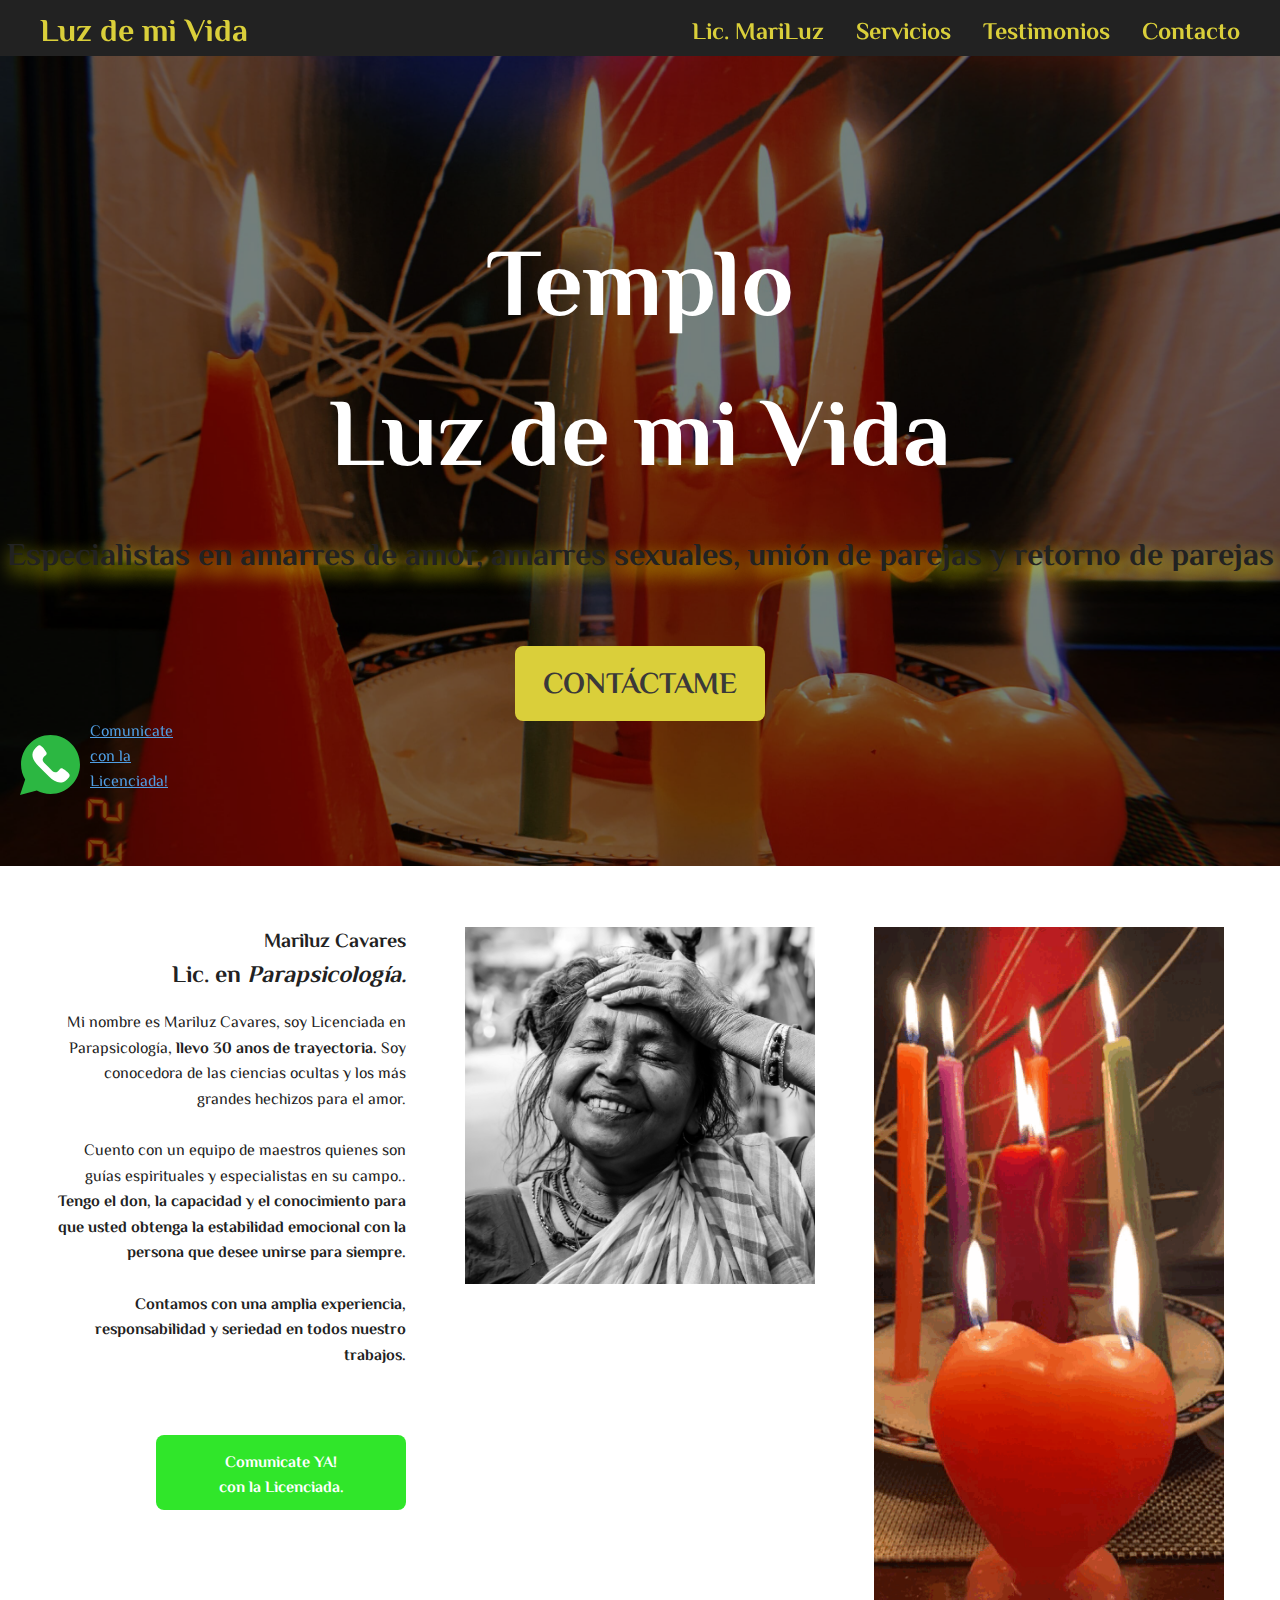
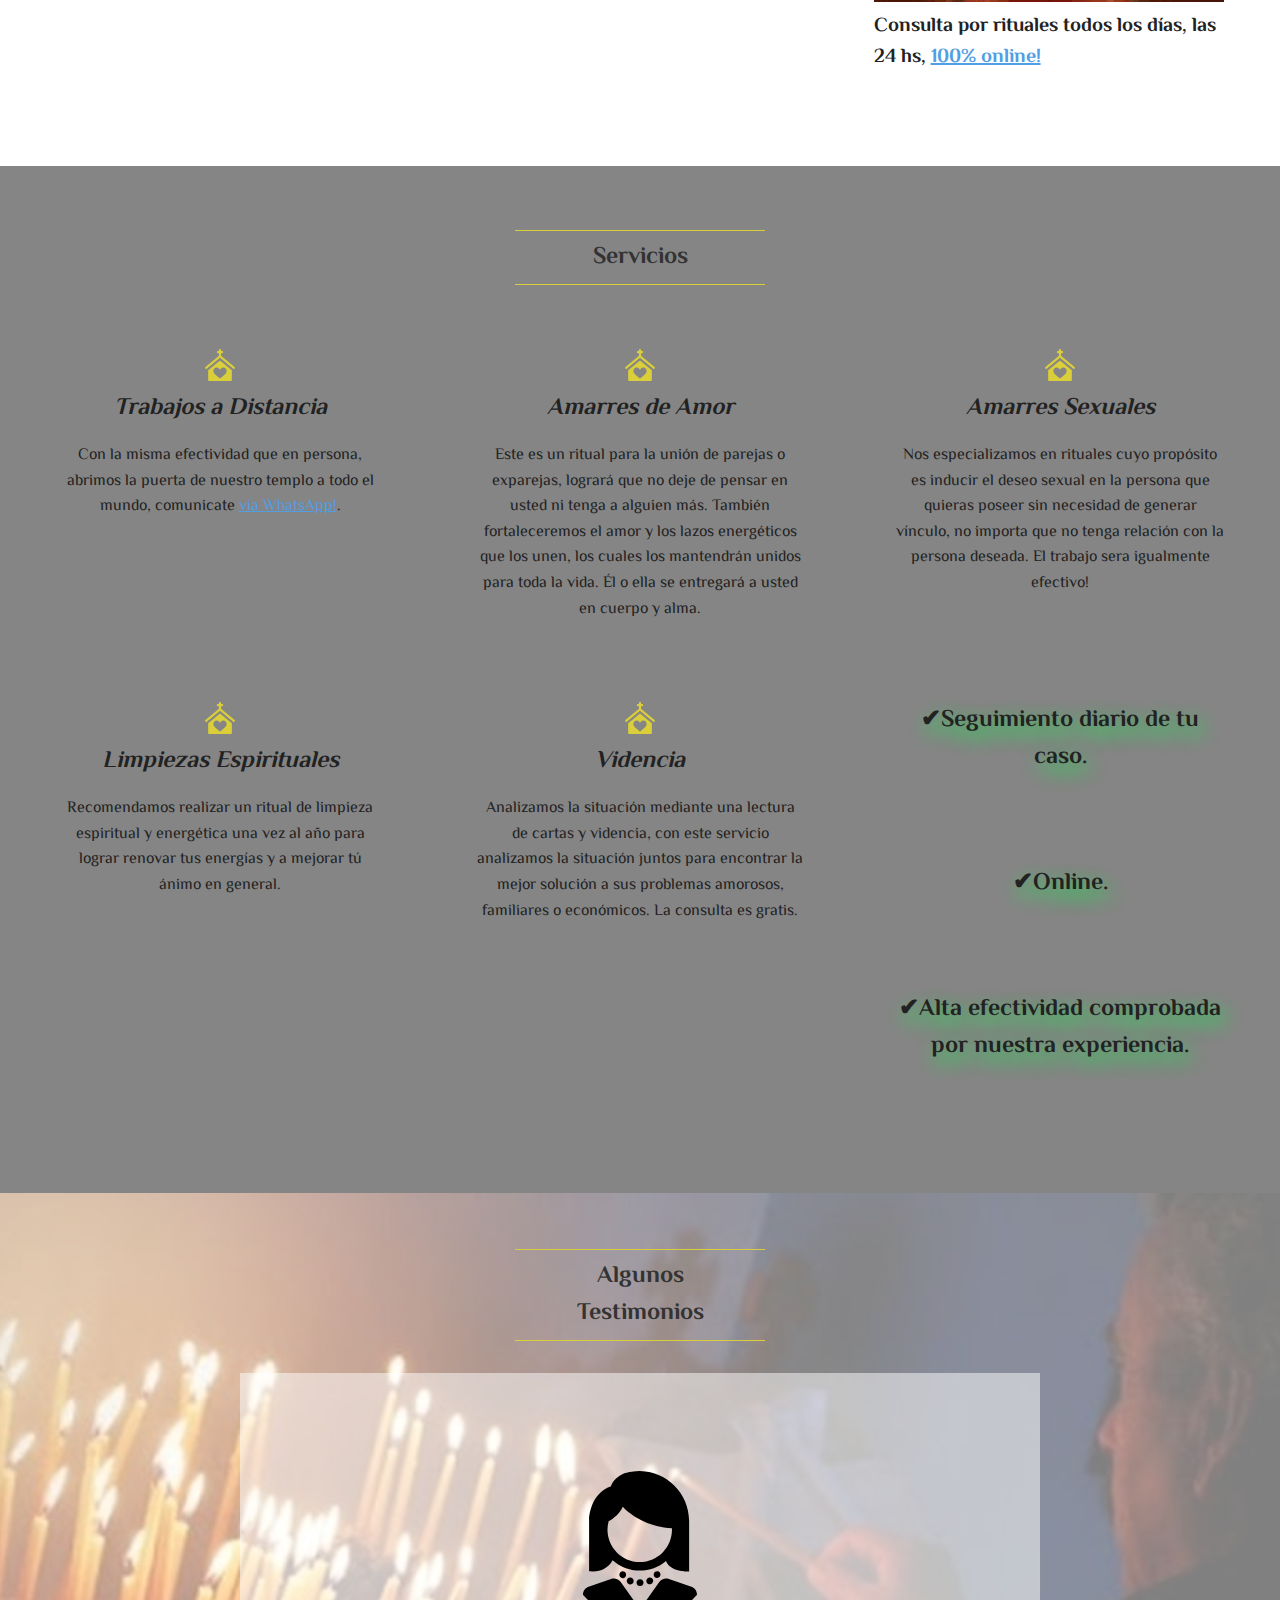
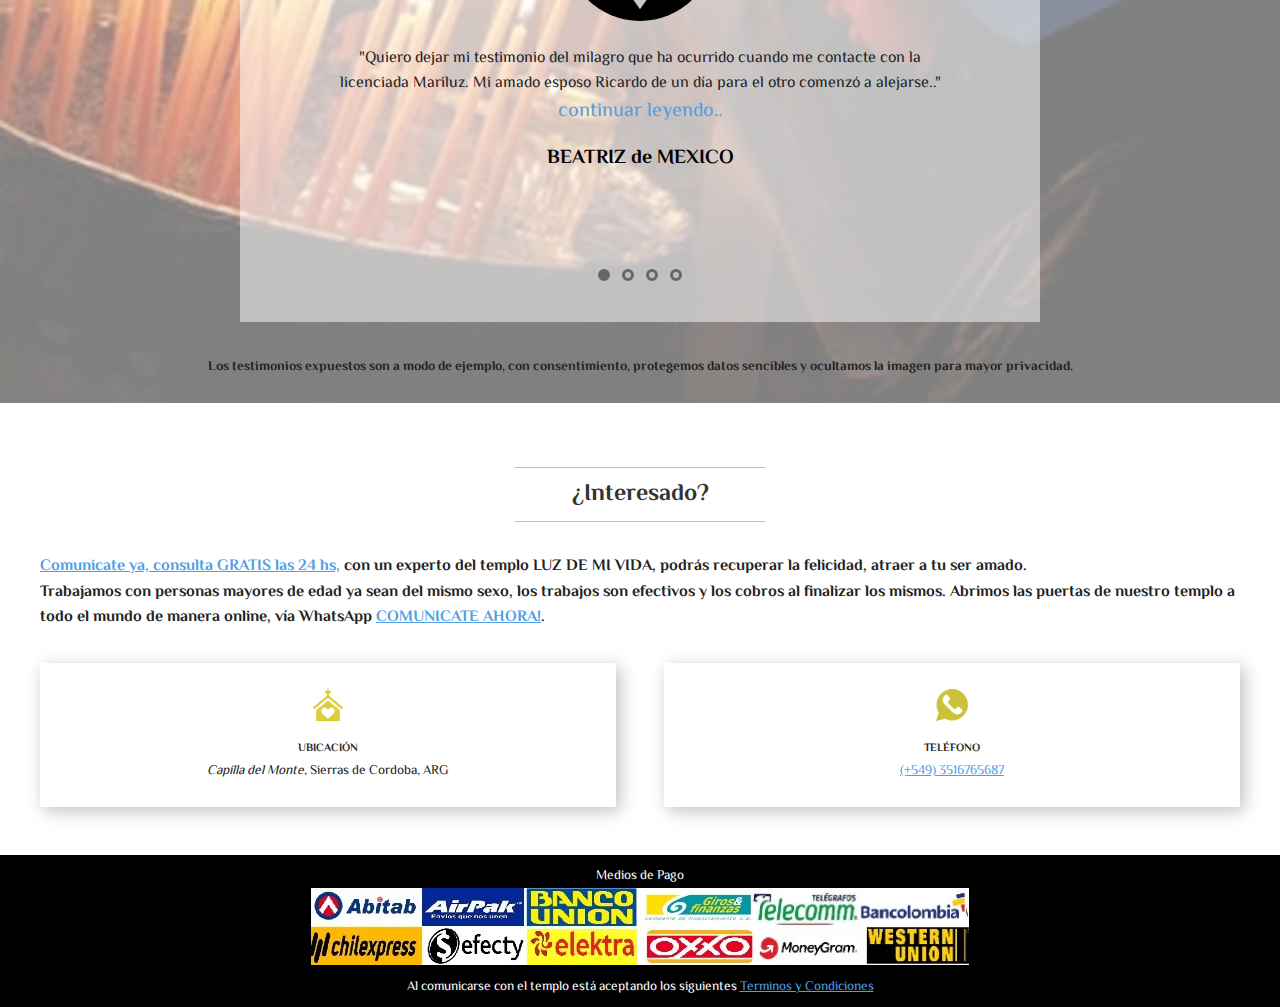
<file: index.html>
<!DOCTYPE html>
<html lang="es">

<head>
  <meta charset="UTF-8">
  <meta name="viewport" content="width=device-width, initial-scale=1.0">
  <meta name="viewport" content="width=device-width, initial-scale=1.0">
  <link rel="stylesheet" href="style.css">
  <title>TEMPLO Luz de mi Vida</title>
  <meta name="description"
    content="Templo Esotérico Luz de Mi Vida, más de 30 años de experiencia en el rubro, junto a nuestros especialistas y licenciados prodremos ayudarte. Trabajos garantizados.">


  <meta name="canonical" content="http://amarresluzdemivida.com/">
  <meta name="theme-color" content="#000">


  <link rel="preconnect" href="https://fonts.googleapis.com">
  <link rel="preconnect" href="https://fonts.gstatic.com" crossorigin>
  <link href="https://fonts.googleapis.com/css2?family=El+Messiri&family=Montserrat&display=swap" rel="stylesheet">
  <link rel="canonical" href="wwww.amarresluzdemivida.com/index.html">
  <link rel="favicon" href="assets/img/favicon.svg">
  <link rel="apple-touch-icon" href="assets/img/favicon.svg">
  <link rel="icon" href="assets/img/favicon.svg">
  <link rel="apple-touch-icon" href="assets/img/favicon.svg">
</head>

<body>
  <!-- MENU-->
  <header class="header">
    <section class="container">
      <div class="logo">
        <a href="index.html">Luz de mi Vida</a>
      </div>
      <button class="menu-btn">
        <svg xmlns="http://www.w3.org/2000/svg" width="24" height="24" viewBox="0 0 24 24">
          <path d="M4 6H20V8H4zM4 11H20V13H4zM4 16H20V18H4z" />
        </svg>
        <svg class="none" xmlns="http://www.w3.org/2000/svg" width="24" height="24" viewBox="0 0 24 24">
          <path
            d="M16.192 6.344L11.949 10.586 7.707 6.344 6.293 7.758 10.535 12 6.293 16.242 7.707 17.656 11.949 13.414 16.192 17.656 17.606 16.242 13.364 12 17.606 7.758z" />
        </svg>
      </button>
      <nav class="menu">
        <a href="#perfil">Lic. MariLuz</a>
        <a href="#servicios">Servicios</a>
        <a href="#testimonios">Testimonios</a>
        <a href="#contacto">Contacto</a>
      </nav>
    </section>
  </header>
  <!-- HERO -->
  <section id="inicio" class="home">
    <article class="hero-image" style="--hero-image: url('assets/img/velas.jpg'); --hero-attachment: scroll;">
      <aside class="hero-image-opacity" style="--hero-opacity-color: var(--black-alpha-color);">
        <div class="hero-image-content">
          <h5 class="hero-image-title" style="--hero-text-color: var(--white-color); padding: 15px; ">
            Templo<br>Luz de mi Vida
            </h2>
            <h1 style="text-shadow: 4px 8px 20px rgb(255, 251, 0); margin-bottom: 4rem;">Especialistas en amarres de
              amor, amarres sexuales, unión de parejas y retorno de parejas </h1>
            <a href="https://wa.me/5493518757103?text=Hola,%20quisiera%20hacer%20una%20consulta!" target="_blank"
              class="btn" style="color: rgb(59, 57, 57);">CONTÁCTAME</a>
        </div>
      </aside>
    </article>
  </section>
  <!-- PROFILE -->
  <section id="perfil" class="about section container full-lg-screen">
    <article class="text-lg-right">
      <aside class="text-center text-lg-right">
        <h3>Mariluz Cavares</h3>
        <h2>Lic. en <i> Parapsicología.</i></h2>
      </aside>
      <p>Mi nombre es Mariluz Cavares, soy Licenciada en Parapsicología, <b>llevo 30 anos de trayectoria.</b> Soy
        conocedora de
        las
        ciencias ocultas y los más grandes hechizos para el amor.
        <br> <br>
        Cuento con un equipo de maestros quienes son guías espirituales y especialistas en su campo..
        <b>Tengo el don, la capacidad y el conocimiento para que usted obtenga la estabilidad emocional con la
          persona que
          desee unirse para siempre.
          <br> <br>
          Contamos con una amplia experiencia, responsabilidad y seriedad en todos nuestro trabajos.</b>
      </p>
      <br><br>
      <div class="text-center text-lg-right">
        <a class="btn" style="background-color: rgb(48, 230, 42);"
          href="https://wa.me/5493518757103?text=Hola,%20quisiera%20hacer%20una%20consulta!" target="_blank"
          rel="noopener">Comunicate YA! <br> con la Licenciada.</a>
      </div>
    </article>
    <article>
      <img class="gray-scale" src="assets/img/mariluz.jpg" alt="Licenciada en Parapsicologia">
    </article>
    <article>
      <div class="gif">
        <img src="assets/img/WhatsApp Video 2022-02-23 at 5.34.42 PM.gif" alt="Amarres, rituales, velas">
      </div>
      <h3>Consulta
        por rituales
        todos los días,
        las 24 hs, <a href="https://wa.me/5493518757103?text=Hola,%20quisiera%20hacer%20una%20consulta!"
          target="_blank">100%
          online!</a>
      </h3>
    </article>
  </section>
  <!-- SERVICES -->
  <section id="servicios" class="service">
    <section id="servicios" class="services section bg-gray-light">
      <div class="container full-lg-screen">
        <h2 class="section-title">Servicios</h2>
        <article class="service-card">
          <svg version="1.1" id="Layer_1" xmlns="http://www.w3.org/2000/svg" xmlns:xlink="http://www.w3.org/1999/xlink"
            x="0px" y="0px" viewBox="0 0 512 512" style="enable-background:new 0 0 512 512;" xml:space="preserve">
            <g>
              <g>
                <path d="M489.296,289.55l-216.6-180.501V66.783h16.696c9.471,0,17.101-7.887,16.679-17.451c-0.397-9.01-8.184-15.94-17.203-15.94
        			h-16.171V16.696C272.695,7.475,265.22,0,256,0s-16.696,7.475-16.696,16.696v16.696h-16.696c-9.489,0-17.129,7.915-16.677,17.503
        			c0.423,8.98,8.159,15.889,17.149,15.889h16.224v42.267L22.704,289.55c-7.083,5.904-8.041,16.431-2.138,23.514
        			s16.431,8.039,23.514,2.138L256,138.602l211.92,176.601c3.122,2.601,6.911,3.87,10.68,3.87c4.784,0,9.532-2.046,12.835-6.008
        			C497.338,305.981,496.379,295.454,489.296,289.55z" />
              </g>
            </g>
            <g>
              <g>
                <path d="M256,182.068L66.782,339.75v155.555c0,9.22,7.475,16.696,16.696,16.696h345.043c9.22,0,16.696-7.475,16.696-16.696
        			V339.749L256,182.068z M292.377,443.149c-10.567,8.566-21.454,18.235-33.995,29.006c-0.816,0.7-1.862,1.09-2.936,1.09
        			c-1.08,0-2.13-0.392-2.947-1.097c-12.434-10.744-22.299-20.423-32.873-28.996c-45.797-37.128-69.695-58.008-69.695-90.349
        			c0-15.256,5.236-29.479,14.743-40.046c9.799-10.892,23.397-16.89,38.291-16.89c15.822,0,29.249,6.878,39.907,20.44L256,333.013
        			l13.127-16.707c10.657-13.561,24.084-20.439,39.906-20.439c14.894,0,28.493,5.998,38.291,16.89
        			c9.508,10.567,14.743,24.79,14.743,40.046C362.067,385.143,338.17,406.023,292.377,443.149z" />
              </g>
            </g>
            <g>
            </g>
            <g>
            </g>
            <g>
            </g>
            <g>
            </g>
            <g>
            </g>
            <g>
            </g>
            <g>
            </g>
            <g>
            </g>
            <g>
            </g>
            <g>
            </g>
            <g>
            </g>
            <g>
            </g>
            <g>
            </g>
            <g>
            </g>
            <g>
            </g>
          </svg>
          <h2><i>Trabajos a Distancia</i></h2>
          <p>
            Con la misma efectividad que en persona, abrimos la puerta de nuestro templo a todo el mundo, comunicate
            <a href="https://wa.me/5493518757103?text=Hola,%20quisiera%20hacer%20una%20consulta!" target="_blank">vía
              WhatsApp!</a>.
          </p>
        </article>
        <article class="service-card">
          <svg version="1.1" id="Layer_1" xmlns="http://www.w3.org/2000/svg" xmlns:xlink="http://www.w3.org/1999/xlink"
            x="0px" y="0px" viewBox="0 0 512 512" style="enable-background:new 0 0 512 512;" xml:space="preserve">
            <g>
              <g>
                <path d="M489.296,289.55l-216.6-180.501V66.783h16.696c9.471,0,17.101-7.887,16.679-17.451c-0.397-9.01-8.184-15.94-17.203-15.94
                			h-16.171V16.696C272.695,7.475,265.22,0,256,0s-16.696,7.475-16.696,16.696v16.696h-16.696c-9.489,0-17.129,7.915-16.677,17.503
                			c0.423,8.98,8.159,15.889,17.149,15.889h16.224v42.267L22.704,289.55c-7.083,5.904-8.041,16.431-2.138,23.514
                			s16.431,8.039,23.514,2.138L256,138.602l211.92,176.601c3.122,2.601,6.911,3.87,10.68,3.87c4.784,0,9.532-2.046,12.835-6.008
                			C497.338,305.981,496.379,295.454,489.296,289.55z" />
              </g>
            </g>
            <g>
              <g>
                <path d="M256,182.068L66.782,339.75v155.555c0,9.22,7.475,16.696,16.696,16.696h345.043c9.22,0,16.696-7.475,16.696-16.696
                			V339.749L256,182.068z M292.377,443.149c-10.567,8.566-21.454,18.235-33.995,29.006c-0.816,0.7-1.862,1.09-2.936,1.09
                			c-1.08,0-2.13-0.392-2.947-1.097c-12.434-10.744-22.299-20.423-32.873-28.996c-45.797-37.128-69.695-58.008-69.695-90.349
                			c0-15.256,5.236-29.479,14.743-40.046c9.799-10.892,23.397-16.89,38.291-16.89c15.822,0,29.249,6.878,39.907,20.44L256,333.013
                			l13.127-16.707c10.657-13.561,24.084-20.439,39.906-20.439c14.894,0,28.493,5.998,38.291,16.89
                			c9.508,10.567,14.743,24.79,14.743,40.046C362.067,385.143,338.17,406.023,292.377,443.149z" />
              </g>
            </g>
            <g>
            </g>
            <g>
            </g>
            <g>
            </g>
            <g>
            </g>
            <g>
            </g>
            <g>
            </g>
            <g>
            </g>
            <g>
            </g>
            <g>
            </g>
            <g>
            </g>
            <g>
            </g>
            <g>
            </g>
            <g>
            </g>
            <g>
            </g>
            <g>
            </g>
          </svg>
          <h2><i>Amarres de Amor</i></h2>
          <p>
            Este es un ritual para la unión de parejas o exparejas, logrará que no deje de pensar en usted ni tenga a
            alguien más.
            También fortaleceremos el amor y los lazos energéticos que los unen, los cuales los mantendrán unidos para
            toda la vida.
            Él o ella se entregará a usted en cuerpo y alma.
          </p>
        </article>
        <article class="service-card">
          <svg version="1.1" id="Layer_1" xmlns="http://www.w3.org/2000/svg" xmlns:xlink="http://www.w3.org/1999/xlink"
            x="0px" y="0px" viewBox="0 0 512 512" style="enable-background:new 0 0 512 512;" xml:space="preserve">
            <g>
              <g>
                <path d="M489.296,289.55l-216.6-180.501V66.783h16.696c9.471,0,17.101-7.887,16.679-17.451c-0.397-9.01-8.184-15.94-17.203-15.94
        			h-16.171V16.696C272.695,7.475,265.22,0,256,0s-16.696,7.475-16.696,16.696v16.696h-16.696c-9.489,0-17.129,7.915-16.677,17.503
        			c0.423,8.98,8.159,15.889,17.149,15.889h16.224v42.267L22.704,289.55c-7.083,5.904-8.041,16.431-2.138,23.514
        			s16.431,8.039,23.514,2.138L256,138.602l211.92,176.601c3.122,2.601,6.911,3.87,10.68,3.87c4.784,0,9.532-2.046,12.835-6.008
        			C497.338,305.981,496.379,295.454,489.296,289.55z" />
              </g>
            </g>
            <g>
              <g>
                <path d="M256,182.068L66.782,339.75v155.555c0,9.22,7.475,16.696,16.696,16.696h345.043c9.22,0,16.696-7.475,16.696-16.696
        			V339.749L256,182.068z M292.377,443.149c-10.567,8.566-21.454,18.235-33.995,29.006c-0.816,0.7-1.862,1.09-2.936,1.09
        			c-1.08,0-2.13-0.392-2.947-1.097c-12.434-10.744-22.299-20.423-32.873-28.996c-45.797-37.128-69.695-58.008-69.695-90.349
        			c0-15.256,5.236-29.479,14.743-40.046c9.799-10.892,23.397-16.89,38.291-16.89c15.822,0,29.249,6.878,39.907,20.44L256,333.013
        			l13.127-16.707c10.657-13.561,24.084-20.439,39.906-20.439c14.894,0,28.493,5.998,38.291,16.89
        			c9.508,10.567,14.743,24.79,14.743,40.046C362.067,385.143,338.17,406.023,292.377,443.149z" />
              </g>
            </g>
            <g>
            </g>
            <g>
            </g>
            <g>
            </g>
            <g>
            </g>
            <g>
            </g>
            <g>
            </g>
            <g>
            </g>
            <g>
            </g>
            <g>
            </g>
            <g>
            </g>
            <g>
            </g>
            <g>
            </g>
            <g>
            </g>
            <g>
            </g>
            <g>
            </g>
          </svg>
          <h2><i>Amarres Sexuales</i></h2>
          <p>
            Nos especializamos en rituales cuyo propósito es inducir el deseo sexual en la persona que quieras poseer
            sin necesidad de generar vínculo, no importa que no tenga relación con la persona deseada. El trabajo sera
            igualmente efectivo!
          </p>
        </article>
        <article class="service-card">
          <svg version="1.1" id="Layer_1" xmlns="http://www.w3.org/2000/svg" xmlns:xlink="http://www.w3.org/1999/xlink"
            x="0px" y="0px" viewBox="0 0 512 512" style="enable-background:new 0 0 512 512;" xml:space="preserve">
            <g>
              <g>
                <path d="M489.296,289.55l-216.6-180.501V66.783h16.696c9.471,0,17.101-7.887,16.679-17.451c-0.397-9.01-8.184-15.94-17.203-15.94
        			h-16.171V16.696C272.695,7.475,265.22,0,256,0s-16.696,7.475-16.696,16.696v16.696h-16.696c-9.489,0-17.129,7.915-16.677,17.503
        			c0.423,8.98,8.159,15.889,17.149,15.889h16.224v42.267L22.704,289.55c-7.083,5.904-8.041,16.431-2.138,23.514
        			s16.431,8.039,23.514,2.138L256,138.602l211.92,176.601c3.122,2.601,6.911,3.87,10.68,3.87c4.784,0,9.532-2.046,12.835-6.008
        			C497.338,305.981,496.379,295.454,489.296,289.55z" />
              </g>
            </g>
            <g>
              <g>
                <path d="M256,182.068L66.782,339.75v155.555c0,9.22,7.475,16.696,16.696,16.696h345.043c9.22,0,16.696-7.475,16.696-16.696
        			V339.749L256,182.068z M292.377,443.149c-10.567,8.566-21.454,18.235-33.995,29.006c-0.816,0.7-1.862,1.09-2.936,1.09
        			c-1.08,0-2.13-0.392-2.947-1.097c-12.434-10.744-22.299-20.423-32.873-28.996c-45.797-37.128-69.695-58.008-69.695-90.349
        			c0-15.256,5.236-29.479,14.743-40.046c9.799-10.892,23.397-16.89,38.291-16.89c15.822,0,29.249,6.878,39.907,20.44L256,333.013
        			l13.127-16.707c10.657-13.561,24.084-20.439,39.906-20.439c14.894,0,28.493,5.998,38.291,16.89
        			c9.508,10.567,14.743,24.79,14.743,40.046C362.067,385.143,338.17,406.023,292.377,443.149z" />
              </g>
            </g>
            <g>
            </g>
            <g>
            </g>
            <g>
            </g>
            <g>
            </g>
            <g>
            </g>
            <g>
            </g>
            <g>
            </g>
            <g>
            </g>
            <g>
            </g>
            <g>
            </g>
            <g>
            </g>
            <g>
            </g>
            <g>
            </g>
            <g>
            </g>
            <g>
            </g>
          </svg>
          <h2><i>Limpiezas Espirituales</i></h2>
          <p>
            Recomendamos realizar un ritual de limpieza espiritual y energética una vez al año para lograr renovar
            tus energías y a mejorar tú ánimo en general.
        </article>
        <article class="service-card">
          <svg version="1.1" id="Layer_1" xmlns="http://www.w3.org/2000/svg" xmlns:xlink="http://www.w3.org/1999/xlink"
            x="0px" y="0px" viewBox="0 0 512 512" style="enable-background:new 0 0 512 512;" xml:space="preserve">
            <g>
              <g>
                <path d="M489.296,289.55l-216.6-180.501V66.783h16.696c9.471,0,17.101-7.887,16.679-17.451c-0.397-9.01-8.184-15.94-17.203-15.94
                        			h-16.171V16.696C272.695,7.475,265.22,0,256,0s-16.696,7.475-16.696,16.696v16.696h-16.696c-9.489,0-17.129,7.915-16.677,17.503
                        			c0.423,8.98,8.159,15.889,17.149,15.889h16.224v42.267L22.704,289.55c-7.083,5.904-8.041,16.431-2.138,23.514
                        			s16.431,8.039,23.514,2.138L256,138.602l211.92,176.601c3.122,2.601,6.911,3.87,10.68,3.87c4.784,0,9.532-2.046,12.835-6.008
                        			C497.338,305.981,496.379,295.454,489.296,289.55z" />
              </g>
            </g>
            <g>
              <g>
                <path d="M256,182.068L66.782,339.75v155.555c0,9.22,7.475,16.696,16.696,16.696h345.043c9.22,0,16.696-7.475,16.696-16.696
                        			V339.749L256,182.068z M292.377,443.149c-10.567,8.566-21.454,18.235-33.995,29.006c-0.816,0.7-1.862,1.09-2.936,1.09
                        			c-1.08,0-2.13-0.392-2.947-1.097c-12.434-10.744-22.299-20.423-32.873-28.996c-45.797-37.128-69.695-58.008-69.695-90.349
                        			c0-15.256,5.236-29.479,14.743-40.046c9.799-10.892,23.397-16.89,38.291-16.89c15.822,0,29.249,6.878,39.907,20.44L256,333.013
                        			l13.127-16.707c10.657-13.561,24.084-20.439,39.906-20.439c14.894,0,28.493,5.998,38.291,16.89
                        			c9.508,10.567,14.743,24.79,14.743,40.046C362.067,385.143,338.17,406.023,292.377,443.149z" />
              </g>
            </g>
            <g>
            </g>
            <g>
            </g>
            <g>
            </g>
            <g>
            </g>
            <g>
            </g>
            <g>
            </g>
            <g>
            </g>
            <g>
            </g>
            <g>
            </g>
            <g>
            </g>
            <g>
            </g>
            <g>
            </g>
            <g>
            </g>
            <g>
            </g>
            <g>
            </g>
          </svg>
          <h2><i>Videncia</i></h2>
          <p>
            Analizamos la situación mediante una lectura de cartas y videncia, con este servicio analizamos la
            situación juntos para encontrar la mejor solución a sus problemas amorosos, familiares o económicos. La
            consulta es gratis.
          </p>
        </article>
        <article class="service-card">
          <h2 style="text-shadow: 4px 8px 20px rgb(6, 255, 68); margin-bottom: 4rem;">✔Seguimiento diario de tu caso.
          </h2>
          <br>
          <h2 style="text-shadow: 4px 8px 20px rgb(0, 255, 64); margin-bottom: 4rem;">✔Online.</h2>
          <br>
          <h2 style="text-shadow: 4px 8px 20px rgb(0, 255, 64); margin-bottom: 4rem;">✔Alta efectividad comprobada por
            nuestra experiencia.</h2>
        </article>
      </div>
    </section>
  </section>
  <!-- TESTIMONIALS -->
  <section id="testimonios" class="testimonials">
    <article class="hero-image" style="--hero-image: url('assets/img/viejo-velas.jpg'); --hero-attachment: scroll;">
      <aside class="hero-image-opacity" style="--hero-opacity-color: var(--white-alpha-color);">
        <div class="hero-image-content">
          <div class="container">
            <h2 class="section-title">Algunos Testimonios</h2>
            <article class="carousel" style="--carousel-bg-color: var(--white-alpha-color);">
              <input type="radio" name="slides" id="slide-1" checked>
              <input type="radio" name="slides" id="slide-2">
              <input type="radio" name="slides" id="slide-3">
              <input type="radio" name="slides" id="slide-4">
              <ul class="slides">
                <li class="slide">
                  <img class="avatar" src="assets/img/woman-svgrepo-com.svg" alt="Amarres">
                  <blockquote>"Quiero dejar mi testimonio del milagro que ha ocurrido cuando me contacte con la
                    licenciada Mariluz.
                    Mi amado esposo Ricardo de un día para el otro comenzó a alejarse.." <br> <a href="#modal-1"
                      style="text-decoration : none; font-size: 20px">continuar leyendo..</a>
                  </blockquote>
                  <h3 class="text-first-color">BEATRIZ de MEXICO</h3>
                </li>
                <li class="slide">
                  <img class="avatar" src="assets/img/man-svgrepo-com.svg" alt="Limpiezas">
                  <blockquote>"Me enamoré de mi jefa, ella estaba casada y nuestro amor era imposible. Estaba
                    perdidamente enamorado de ella y sonaba
                    con el día en que fuese solo mía.. " <br> <a href="#modal-2"
                      style="text-decoration : none; font-size: 20px">continuar leyendo..</a>
                  </blockquote>
                  <h3 class="text-first-color">MAURICIO de COLOMBIA</h3>
                </li>
                <li class="slide">
                  <img class="avatar" src="assets/img/man-svgrepo-com.svg" alt="Lecturas">
                  <blockquote>"Pase años buscando ayuda, nada me salía bien, ninguna relación era duradera y el dinero
                    se me iba de las manos entonces
                    busque ayuda en diferentes lugares hasta que encontré
                    a la lic. y pudo ayudarme.." <br> <a href="#modal-3"
                      style="text-decoration : none; font-size: 20px">continuar leyendo..</a>
                  </blockquote>
                  <h3 class="text-first-color">HUGO de CHILE</h3>
                </li>
                <li class="slide">
                  <img class="avatar" src="assets/img/woman-svgrepo-com.svg" alt="Videncia">
                  <blockquote>"Estaba separada hace un año de mi esposo, la desesperación me invadió durante todo ese
                    tiempo hasta que la encontré a
                    ella.
                    En tres días mi esposo me hablo.." <br> <a href="#modal-4"
                      style="text-decoration : none; font-size: 20px">continuar leyendo..</a>
                  </blockquote>
                  <h3 class="text-first-color">MARTA de URUGUAY</h3>
                </li>
              </ul>
              <aside class="slides-nav">
                <label for="slide-1" id="dot-1"></label>
                <label for="slide-2" id="dot-2"></label>
                <label for="slide-3" id="dot-3"></label>
                <label for="slide-4" id="dot-4"></label>
              </aside>
            </article>
            <small style="font-size: 0,15rem
            ;"> <b> Los testimonios expuestos son a modo de ejemplo, con consentimiento, protegemos datos
                sencibles y ocultamos la imagen para mayor privacidad.</b> </small>
          </div>
        </div>
      </aside>
    </article>
    <!-- MODAL -->
    <article id="modal-1" class="modal-window">
      <h3 class="modal-title">Testimonio</h3>
      <div class="modal-content">
        <p>
          Mi nombre es Beatriz (57 años), soy de la ciudad de México, quiero dejar mi testimonio del milagro que a
          ocurrido
          cuando me contacte con la licenciada Mariluz.
          Mi amado esposo Ricardo de un día para el otro comenzó a alejarse de mí, se fue al lado de otra mujer. Hace 15
          años
          estamos casados y tenemos 4 hijos en común.
          Estaba destrozada, el amor de mi vida se había alejado y nada podía hacer. Pedí ayuda en muchos sitios webs y
          perdí
          mucho dinero hasta que conocí a la licenciada Mariluz, una persona mágica y llena de sabiduría.
          Pasamos momentos muy duros, de tristeza y felicidad y hoy por fin tengo a Ricardo a mi lado. Desde que regreso
          al hogar
          somos una familia muy unida y feliz. ¡Gracias Licenciada!
        </p>
      </div>
      <a href="#cerrar">Cerrar [X]</a>
    </article>

    <article id="modal-2" class="modal-window">
      <h3 class="modal-title">Testimonio</h3>
      <div class="modal-content">
        <p>
          Mauricio de Cartagena, Colombia (38 años). Me enamoré de mi jefa, ella estaba casada y nuestro amor era
          imposible.
          Estaba perdidamente enamorado de ella y sonaba con el día en que fuese solo mía.
          Es por eso que busque ayuda y la Licenciada lo hizo posible. Luego de días de trabajo pude ver los resultados
          que ella
          me prometió. Hoy estamos juntos, ella dejó a su marido y estamos en camino a formar una familia.
        </p>
      </div>
      <a href="#cerrar">Cerrar [X]</a>
    </article>

    <article id="modal-3" class="modal-window">
      <h3 class="modal-title">Testimonio</h3>
      <div class="modal-content">
        <p>
          Hugo (60 años) - Pase años buscando ayuda, nada me salía bien, ninguna relación era duradera y el dinero se
          me
          iba de
          las manos entonces busqué ayuda en diferentes lugares hasta que encontré
          a la Lic. y pudo ayudarme, descubrimos el problema que estaba ocurriendo en mi vida y porque me iba tan mal en
          todo. En
          muy pocos días pude solucionar mi vida y comencé a tener éxito en todos los ámbitos!
          Estoy muy agradecido con la Licenciada MariLuz y muy pronto comenzaremos con otro trabajo.</p>
      </div>
      <a href="#cerrar">Cerrar [X]</a>
    </article>

    <article id="modal-4" class="modal-window">
      <h3 class="modal-title">Testimonio</h3>
      <div class="modal-content">
        <p>
          Marta (45 años) - Estaba separada hace un año de mi esposo, la desesperación me invadió durante todo ese
          tiempo hasta
          que la encontré a ella. Yo no soy de creer en estas cosas, pero me resulto muy bueno su trato, sus métodos y
          me
          dio
          confianza.
          En tres días mi esposo me hablo, retomamos el diálogo y volvimos a ser una familia. Recuperamos nuestra
          química
          sexual y
          soy muy feliz. Recomendable por la seriedad y garantía del trabajo. ¡Gracias Mariluz!
        </p>
      </div>
      <a href="#cerrar">Cerrar [X]</a>
    </article>

  </section>
  <!-- CONTACTO -->
  <section id="contacto" class="contact section">
    <div class="container">
      <h2 class="section-title">¿Interesado?</h2>
      <p><b><a href="https://wa.me/5493518757103?text=Hola,%20quisiera%20hacer%20una%20consulta!"
            target="_blank">Comunicate ya,
            consulta GRATIS las 24 hs,</a> con un experto del templo LUZ DE MI VIDA, podrás recuperar la
          felicidad, atraer a tu ser amado. <br> Trabajamos con personas mayores de edad ya sean del mismo sexo, los
          trabajos son efectivos y los cobros al finalizar los mismos. Abrimos las puertas de nuestro templo a
          todo el mundo de manera online, vía WhatsApp <a
            href="https://wa.me/5493518757103?text=Hola,%20quisiera%20hacer%20una%20consulta!"
            target="_blank">COMUNICATE AHORA!</a>.</b>
      </p>
      <article class="contact-cards">
        <aside class="contact-card box-shadow-1">
          <svg version="1.1" id="Layer_1" xmlns="http://www.w3.org/2000/svg" xmlns:xlink="http://www.w3.org/1999/xlink"
            x="0px" y="0px" viewBox="0 0 512 512" style="enable-background:new 0 0 512 512;" xml:space="preserve">
            <g>
              <g>
                <path d="M489.296,289.55l-216.6-180.501V66.783h16.696c9.471,0,17.101-7.887,16.679-17.451c-0.397-9.01-8.184-15.94-17.203-15.94
        			h-16.171V16.696C272.695,7.475,265.22,0,256,0s-16.696,7.475-16.696,16.696v16.696h-16.696c-9.489,0-17.129,7.915-16.677,17.503
        			c0.423,8.98,8.159,15.889,17.149,15.889h16.224v42.267L22.704,289.55c-7.083,5.904-8.041,16.431-2.138,23.514
        			s16.431,8.039,23.514,2.138L256,138.602l211.92,176.601c3.122,2.601,6.911,3.87,10.68,3.87c4.784,0,9.532-2.046,12.835-6.008
        			C497.338,305.981,496.379,295.454,489.296,289.55z" />
              </g>
            </g>
            <g>
              <g>
                <path d="M256,182.068L66.782,339.75v155.555c0,9.22,7.475,16.696,16.696,16.696h345.043c9.22,0,16.696-7.475,16.696-16.696
        			V339.749L256,182.068z M292.377,443.149c-10.567,8.566-21.454,18.235-33.995,29.006c-0.816,0.7-1.862,1.09-2.936,1.09
        			c-1.08,0-2.13-0.392-2.947-1.097c-12.434-10.744-22.299-20.423-32.873-28.996c-45.797-37.128-69.695-58.008-69.695-90.349
        			c0-15.256,5.236-29.479,14.743-40.046c9.799-10.892,23.397-16.89,38.291-16.89c15.822,0,29.249,6.878,39.907,20.44L256,333.013
        			l13.127-16.707c10.657-13.561,24.084-20.439,39.906-20.439c14.894,0,28.493,5.998,38.291,16.89
        			c9.508,10.567,14.743,24.79,14.743,40.046C362.067,385.143,338.17,406.023,292.377,443.149z" />
              </g>
          </svg>
          <h6>UBICACIÓN</h6>
          <small><i>Capilla del Monte</i>, Sierras de Cordoba, ARG</small>
        </aside>
        <aside class="contact-card box-shadow-1">
          <svg version="1.1" id="Capa_1" xmlns="http://www.w3.org/2000/svg" xmlns:xlink="http://www.w3.org/1999/xlink"
            x="0px" y="0px" viewBox="0 0 58 58" style="enable-background:new 0 0 58 58;" xml:space="preserve">
            <g>
              <path style="fill:#ccc239;" d="M0,58l4.988-14.963C2.457,38.78,1,33.812,1,28.5C1,12.76,13.76,0,29.5,0S58,12.76,58,28.5
          		S45.24,57,29.5,57c-4.789,0-9.299-1.187-13.26-3.273L0,58z" />
              <path style="fill:#FFFFFF;" d="M47.683,37.985c-1.316-2.487-6.169-5.331-6.169-5.331c-1.098-0.626-2.423-0.696-3.049,0.42
          		c0,0-1.577,1.891-1.978,2.163c-1.832,1.241-3.529,1.193-5.242-0.52l-3.981-3.981l-3.981-3.981c-1.713-1.713-1.761-3.41-0.52-5.242
          		c0.272-0.401,2.163-1.978,2.163-1.978c1.116-0.627,1.046-1.951,0.42-3.049c0,0-2.844-4.853-5.331-6.169
          		c-1.058-0.56-2.357-0.364-3.203,0.482l-1.758,1.758c-5.577,5.577-2.831,11.873,2.746,17.45l5.097,5.097l5.097,5.097
          		c5.577,5.577,11.873,8.323,17.45,2.746l1.758-1.758C48.048,40.341,48.243,39.042,47.683,37.985z" />
            </g>
            <g>
            </g>
            <g>
            </g>
            <g>
            </g>
            <g>
            </g>
            <g>
            </g>
            <g>
            </g>
            <g>
            </g>
            <g>
            </g>
            <g>
            </g>
            <g>
            </g>
            <g>
            </g>
            <g>
            </g>
            <g>
            </g>
            <g>
            </g>
            <g>
            </g>
          </svg>
          <h6>TELÉFONO</h6>
          <small><a href="https://wa.me/5493518757103?text=Hola,%20quisiera%20hacer%20una%20consulta!"
              target="_blank">(+549) 3516765687</a></small>
        </aside>
      </article>
    </div>
  </section>
  <!-- boton wp fixed-->
  <article class="boton-wp">
    <a href="https://wa.me/5493518757103?text=Hola,%20quisiera%20hacer%20una%20consulta!" target="_blank">
      <span> Comunicate con la Licenciada! </span><img src="assets/img/whatsapp-svgrepo-com.svg"
        alt="Ir hacia whatsapp">
    </a>
  </article>

  <footer class="footer">
    <!-- MEDIOS DE PAGO -->
    <section class="pagos">
      <small>Medios de Pago</small>
      <br>
      <img src="assets/img/medios-de-pago.jpg" alt="Medios de pago">
    </section>

    <!-- T&C -->
    <section class="t&c">
      <small>Al comunicarse con el templo está aceptando los siguientes <a href="t&c.html" target="_blank"
          rel="noopener">Terminos y
          Condiciones</a></small>
    </section>
  </footer>
  <script src="script.js"></script>
</body>

</html>
</file>
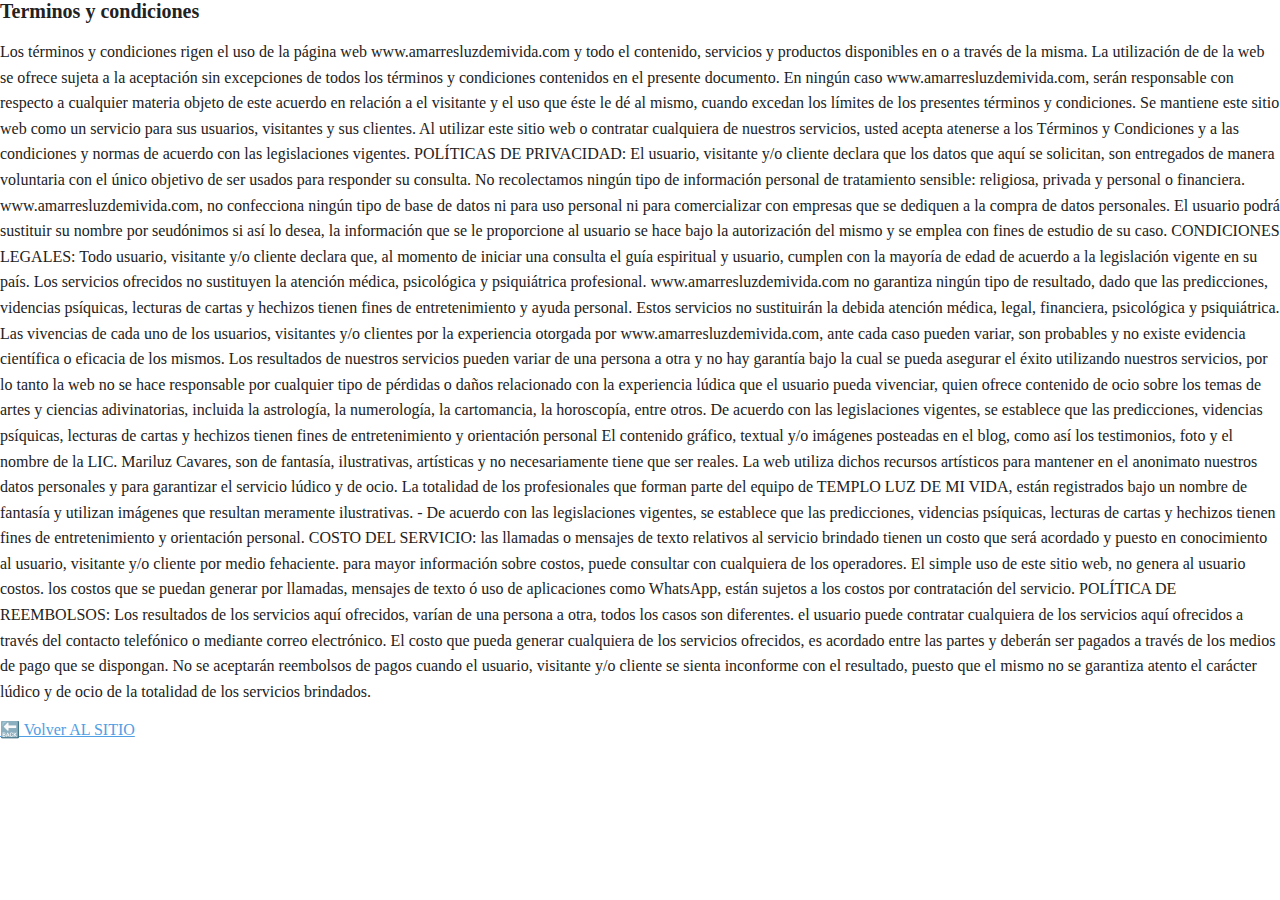
<file: t&c.html>
<!DOCTYPE html>
<html lang="es">

<head>
  <meta charset="UTF-8">
  <meta name="viewport" content="width=device-width, initial-scale=1.0">
  <title>Terminos y Condiciones LDMV</title>
  <link rel="stylesheet" href="style.css">
</head>

<body>
  <h3>Terminos y condiciones</h3>
  <p>Los términos y condiciones rigen el uso de la página web www.amarresluzdemivida.com y todo el contenido, servicios
    y
    productos disponibles en o a través de la misma. La utilización de de la web se ofrece sujeta a la aceptación sin
    excepciones de todos los términos y condiciones contenidos en el presente documento. En ningún caso
    www.amarresluzdemivida.com, serán responsable con respecto a cualquier materia objeto de este acuerdo en relación a
    el
    visitante y el uso que éste le dé al mismo, cuando excedan los límites de los presentes términos y condiciones. Se
    mantiene este sitio web como un servicio para sus usuarios, visitantes y sus clientes. Al utilizar este sitio web o
    contratar cualquiera de nuestros servicios, usted acepta atenerse a los Términos y Condiciones y a las condiciones y
    normas de acuerdo con las legislaciones vigentes. POLÍTICAS DE PRIVACIDAD: El usuario, visitante y/o cliente declara
    que
    los datos que aquí se solicitan, son entregados de manera voluntaria con el único objetivo de ser usados para
    responder
    su consulta. No recolectamos ningún tipo de información personal de tratamiento sensible: religiosa, privada y
    personal
    o financiera. www.amarresluzdemivida.com, no confecciona ningún tipo de base de datos ni para uso personal ni para
    comercializar con empresas que se dediquen a la compra de datos personales. El usuario podrá sustituir su nombre por
    seudónimos si así lo desea, la información que se le proporcione al usuario se hace bajo la autorización del mismo y
    se
    emplea con fines de estudio de su caso. CONDICIONES LEGALES: Todo usuario, visitante y/o cliente declara que, al
    momento
    de iniciar una consulta el guía espiritual y usuario, cumplen con la mayoría de edad de acuerdo a la legislación
    vigente
    en su país. Los servicios ofrecidos no sustituyen la atención médica, psicológica y psiquiátrica profesional.
    www.amarresluzdemivida.com no garantiza ningún tipo de resultado, dado que las predicciones, videncias psíquicas,
    lecturas de cartas y hechizos tienen fines de entretenimiento y ayuda personal. Estos servicios no sustituirán la
    debida
    atención médica, legal, financiera, psicológica y psiquiátrica. Las vivencias de cada uno de los usuarios,
    visitantes
    y/o clientes por la experiencia otorgada por www.amarresluzdemivida.com, ante cada caso pueden variar, son probables
    y
    no existe evidencia científica o eficacia de los mismos. Los resultados de nuestros servicios pueden variar de una
    persona a otra y no hay garantía bajo la cual se pueda asegurar el éxito utilizando nuestros servicios, por lo tanto
    la
    web no se hace responsable por cualquier tipo de pérdidas o daños relacionado con la experiencia lúdica que el
    usuario
    pueda vivenciar, quien ofrece contenido de ocio sobre los temas de artes y ciencias adivinatorias, incluida la
    astrología, la numerología, la cartomancia, la horoscopía, entre otros. De acuerdo con las legislaciones vigentes,
    se
    establece que las predicciones, videncias psíquicas, lecturas de cartas y hechizos tienen fines de entretenimiento y
    orientación personal El contenido gráfico, textual y/o imágenes posteadas en el blog, como así los testimonios, foto
    y
    el nombre de la LIC. Mariluz Cavares, son de fantasía, ilustrativas, artísticas y no necesariamente tiene que ser
    reales. La web utiliza dichos recursos artísticos para mantener en el anonimato nuestros datos personales y para
    garantizar el servicio lúdico y de ocio. La totalidad de los profesionales que forman parte del equipo de TEMPLO LUZ
    DE
    MI VIDA, están registrados bajo un nombre de fantasía y utilizan imágenes que resultan meramente ilustrativas. - De
    acuerdo con las legislaciones vigentes, se establece que las predicciones, videncias psíquicas, lecturas de cartas y
    hechizos tienen fines de entretenimiento y orientación personal. COSTO DEL SERVICIO: las llamadas o mensajes de
    texto
    relativos al servicio brindado tienen un costo que será acordado y puesto en conocimiento al usuario, visitante y/o
    cliente por medio fehaciente. para mayor información sobre costos, puede consultar con cualquiera de los operadores.
    El
    simple uso de este sitio web, no genera al usuario costos. los costos que se puedan generar por llamadas, mensajes
    de
    texto ó uso de aplicaciones como WhatsApp, están sujetos a los costos por contratación del servicio. POLÍTICA DE
    REEMBOLSOS: Los resultados de los servicios aquí ofrecidos, varían de una persona a otra, todos los casos son
    diferentes. el usuario puede contratar cualquiera de los servicios aquí ofrecidos a través del contacto telefónico o
    mediante correo electrónico. El costo que pueda generar cualquiera de los servicios ofrecidos, es acordado entre las
    partes y deberán ser pagados a través de los medios de pago que se dispongan. No se aceptarán reembolsos de pagos
    cuando
    el usuario, visitante y/o cliente se sienta inconforme con el resultado, puesto que el mismo no se garantiza atento
    el
    carácter lúdico y de ocio de la totalidad de los servicios brindados.</p>

  <a href="index.html">🔙 Volver AL SITIO
  </a>
</body>

</html>
</file>
<file: style.css>
/* ********** Custom Properties ********** */
:root {
  --first-color: #dacf3a;
  --first-alpha-color: #dacf3a;
  --second-color: #222222;
  --second-alpha-color: rgba(49, 49, 49, 0.75);
  --third-color: #000000;
  --third-alpha-color: rgba(80, 20, 100, 0.75);
  --white-color: #fff;
  --gray-light-color: #858585;
  --gray-color: #ccc;
  --gray-dark-color: #666;
  --black-color: #000;
  --link-color: #509ee3;
  --title-color: #333;
  --text-color: #222;
  --white-alpha-color: rgba(255, 255, 255, 0.5);
  --black-alpha-color: rgba(0, 0, 0, 0.5);
  --font: "El Messiri", "Monserrat";
  --max-width: 1200px;
  --header-height: 4rem;
}

/* ********** Reset ********** */
html {
  box-sizing: border-box;
  font-family: var(--font);
  font-size: 16px;
  scroll-behavior: smooth;
}

*,
*::after,
*::before {
  box-sizing: inherit;
}

body {
  margin: 0;
  overflow-x: hidden;
  color: var(--text-color);
}

a {
  color: var(--link-color);
  transition: all 0.5s ease-out;
}

a:hover {
  opacity: 0.75;
}

h1 {
  margin: 0;
  font-size: 2rem;
}

h2 {
  margin: 0;
  font-size: 1.5rem;
}

h3 {
  margin: 0;
  font-size: 1.25rem;
}

h4 {
  margin: 0;
  font-size: 1rem;
}

h5 {
  margin: 0;
  font-size: 0.85rem;
}

h6 {
  margin: 0;
  font-size: 0.7rem;
}

img {
  max-width: 100%;
  height: auto;
}

p {
  line-height: 1.6;
}

/* ********** Components ********** */

/* ********** Carousel ********** */
@keyframes carousel-slide {
  0% {
    transform: translateX(0%);
  }

  25% {
    transform: translateX(-25%);
  }

  50% {
    transform: translateX(-50%);
  }

  75% {
    transform: translateX(-75%);
  }
}

.slide {
  width: 100%;
}

.carousel {
  margin: 2rem auto;
  padding: 2rem 0;
  max-width: 800px;
  text-align: center;
  overflow-x: hidden;
  background-color: var(--carousel-bg-color);
}

.carousel .slides {
  padding-left: 0;
  /* 100% por cada slide */
  width: 400%;
  display: flex;
  list-style: none;
  transition: transform 0.5s ease-in-out;
  animation: carousel-slide 12s ease-in-out 3s;
}

.carousel input {
  display: none;
}

.carousel label {
  border: medium solid var(--gray-dark-color);
  border-radius: 50%;
  margin: 0 0.25rem;
  display: inline-block;
  width: 0.75rem;
  height: 0.75rem;
  cursor: pointer;
}

#slide-1:checked ~ .slides {
  transform: translateX(0%);
}

#slide-2:checked ~ .slides {
  transform: translateX(-25%);
}

#slide-3:checked ~ .slides {
  transform: translateX(-50%);
}

#slide-4:checked ~ .slides {
  transform: translateX(-75%);
}

#slide-1:checked ~ .slides-nav label#dot-1,
#slide-2:checked ~ .slides-nav label#dot-2,
#slide-3:checked ~ .slides-nav label#dot-3,
#slide-4:checked ~ .slides-nav label#dot-4 {
  background-color: var(--gray-dark-color);
}

.modal-window {
  background-color: black;
  color: white;
  /* position: absolute; */
  position: fixed;
  top: 0;
  bottom: 0;
  left: 0;
  right: 0;
  opacity: 0.5;
  display: none;
}

.modal-window:target {
  display: block;
}

/* ********** HeroImage ********** */
.hero-image {
  background-image: var(--hero-image);
  background-repeat: no-repeat;
  background-size: cover;
  background-position: center;
  background-attachment: var(--hero-attachment);
}

.hero-image-opacity {
  width: 100%;
  min-height: 90vh;
  display: flex;
  justify-content: center;
  align-items: center;
  text-align: center;
  background-color: var(--hero-opacity-color);
}

.hero-image-title {
  font-size: 7.5vw;
  color: var(--hero-text-color);
}

.hero-image-content {
  width: 100%;
}
/* ********** Menu ********** */
.menu-btn {
  outline: thin solid var(--first-color);
  border: 0;
  cursor: pointer;
  background-color: var(--second-color);
}

.menu-btn svg {
  fill: var(--first-color);
}

.menu {
  position: fixed;
  left: 0;
  bottom: var(--header-height);
  width: 100%;
  display: flex;
  flex-direction: column;
  background-color: var(--second-color);
  opacity: 0;
  pointer-events: none;
  transition: opacity 0.5s ease;
}

.menu.is-active {
  opacity: 1;
  pointer-events: auto;
}

.menu a {
  padding: 1rem;
  font-size: 1.5rem;
  font-weight: bold;
  text-align: center;
  text-decoration: none;
  color: var(--first-color);
}

.menu a:hover {
  color: var(--white-color);
  background-color: var(--first-color);
}

@media screen and (min-width: 1024px) {
  .menu-btn {
    display: none;
  }

  .menu {
    position: static;
    width: auto;
    flex-direction: row;
    opacity: 1;
    pointer-events: auto;
  }

  .menu a {
    padding: 0 1rem;
  }

  .menu a:last-child {
    padding-right: 0;
  }

  .menu a:hover {
    background-color: transparent;
  }

  .home a {
    font-size: 30px;
  }
}

/* ********** Utilities ********** */
.avatar {
  border-radius: 50%;
  width: 150px;
  height: 150px;
}

.bg-gray-light {
  background-color: var(--gray-light-color);
}

.box-shadow-1 {
  box-shadow: 0.25rem 0.25rem 1rem rgba(0, 0, 0, 0.25);
}

.btn {
  border-radius: 0.5rem;
  padding: 1rem;
  display: inline-block;
  width: 200px;
  font-weight: bold;
  text-align: center;
  text-decoration: none;
  color: var(--white-color);
  background-color: var(--first-color);
}

.container {
  margin-left: auto;
  margin-right: auto;
  max-width: var(--max-width);
}
.gray-scale {
  filter: grayscale(1);
}

.none {
  display: none;
}

.section {
  padding: 2rem 1rem;
}

.section-title {
  border-top: thin solid var(--first-color);
  border-bottom: thin solid var(--first-color);
  margin: 2rem auto;
  padding: 0.5rem 1rem;
  width: 250px;
  text-align: center;
  color: var(--title-color);
}

.text-first-color {
  color: var(--first-color);
}

.text-center {
  text-align: center;
}

.text-left {
  text-align: left;
}

.text-right {
  text-align: right;
}

#ocultar-video video {
  display: none;
}

.modal-window {
  width: 100vw;
  height: 90vh;
  background-color: black;
  color: white;
  /* position: absolute; */
  text-align: center;
  justify-content: center;
  align-items: center;
  padding: 2rem;
  position: fixed;
  top: 0;
  bottom: 0;
  left: 0;
  right: 0;
  opacity: 0.9;
  display: none;
}

.modal-window:target {
  display: block;
}

@media screen and (min-width: 1024px) {
  .box-shadow-1 {
    align-items: center;
  }

  .full-lg-screen {
    width: 100%;
    min-height: 100vh;
  }

  .text-lg-center {
    text-align: center;
  }

  .text-lg-left {
    text-align: left;
  }

  .text-lg-right {
    text-align: right;
  }

  .btn {
    width: 250px;
    height: 75px;
  }

  li {
    padding: 50px;
  }
}

.gif {
  display: none;
}

/* ********** Site Styles ********** */
.about > article {
  margin-bottom: 2rem;
}

.contact-card {
  margin: 1rem auto;
  padding: 1rem;
  width: 100%;
  height: 144px;
  display: flex;
  flex-direction: column;
  justify-content: space-around;
  align-items: center;
}

.contact-card > svg {
  width: 2rem;
  height: 2rem;
  fill: var(--first-color);
}

.contact-card > small {
  margin-top: -1rem;
}

.footer {
  margin-bottom: var(--header-height);
  padding: 0.5rem;
  text-align: center;
  color: var(--white-color);
  background-color: var(--third-color);
}

.header {
  /* transform: translate3d(0, 0, 0);
  top: 0; */
  position: fixed;
  left: 0;
  bottom: 0;
  z-index: 999;
  padding: 1rem;
  width: 100%;
  height: var(--header-height);
  background-color: var(--second-color);
}

.header > .container {
  display: flex;
  justify-content: space-between;
  align-items: center;
}

.header h1 {
  margin-bottom: var(--header-height);
}

.logo a {
  color: var(--first-color);
  font-weight: bold;
  font-size: 2rem;
  text-decoration: none;
}

.slide h3 {
  color: #000;
}

.service-card {
  margin: 1rem auto;
  padding: 1rem;
  text-align: center;
}

.service-card h3 {
  color: var(--title-color);
}

.service-card > svg {
  width: 2rem;
  height: 2rem;
  fill: var(--first-color);
}

.video video {
  display: none;
}

/* BOTON WP */
.boton-wp img {
  width: 60px;
  height: 90px;
  left: 20px;
  bottom: 90px;
  position: fixed;
}

.boton-wp a {
  width: 60px;
  height: 90px;
  left: 90px;
  bottom: 90px;
  position: fixed;
}

.gif img {
  height: 75vh;
}

@media screen and (min-width: 768px) {
  .contact-cards {
    display: grid;
    grid-template-columns: repeat(2, 48%);
    justify-content: space-between;
  }

  .portfolio > .container {
    display: grid;
    grid-template-columns: repeat(2, 50%);
  }

  .portfolio .section-title {
    grid-column: span 2;
  }

  .portfolio-modal {
    max-width: 800px;
    flex-direction: row;
  }

  .portfolio-info {
    margin-left: 1rem;
    align-self: center;
  }

  .services > .container {
    display: grid;
    grid-template-columns: repeat(2, 45%);
    justify-content: space-between;
    align-content: center;
  }

  .services .section-title {
    grid-column: span 2;
  }

  .video video {
    display: inline;
    width: auto;
    height: 80vh;
  }

  .gif {
    display: block;
  }
}

@media screen and (min-width: 1024px) {
  .about {
    display: grid;
    grid-template-columns: repeat(3, 30%);
    justify-content: space-between;
    align-content: center;
  }

  .contact-cards {
    display: grid;
    grid-template-columns: repeat(2, 48%);
    justify-content: space-between;
  }

  .footer {
    margin-bottom: 0;
  }

  .header {
    position: sticky;
    top: 0;
    padding: 0.5rem;
    height: calc(var(--header-height) - 0.5rem);
  }

  .portfolio > .container {
    grid-template-columns: repeat(3, 1fr);
  }

  .portfolio .section-title {
    grid-column: span 3;
  }

  .services > .container {
    grid-template-columns: repeat(3, 30%);
  }

  .services .section-title {
    grid-column: span 3;
  }
  .video video {
    display: inline;
    width: auto;
    height: 80vh;
  }

  .gif {
    display: block;
  }
}
</file>
